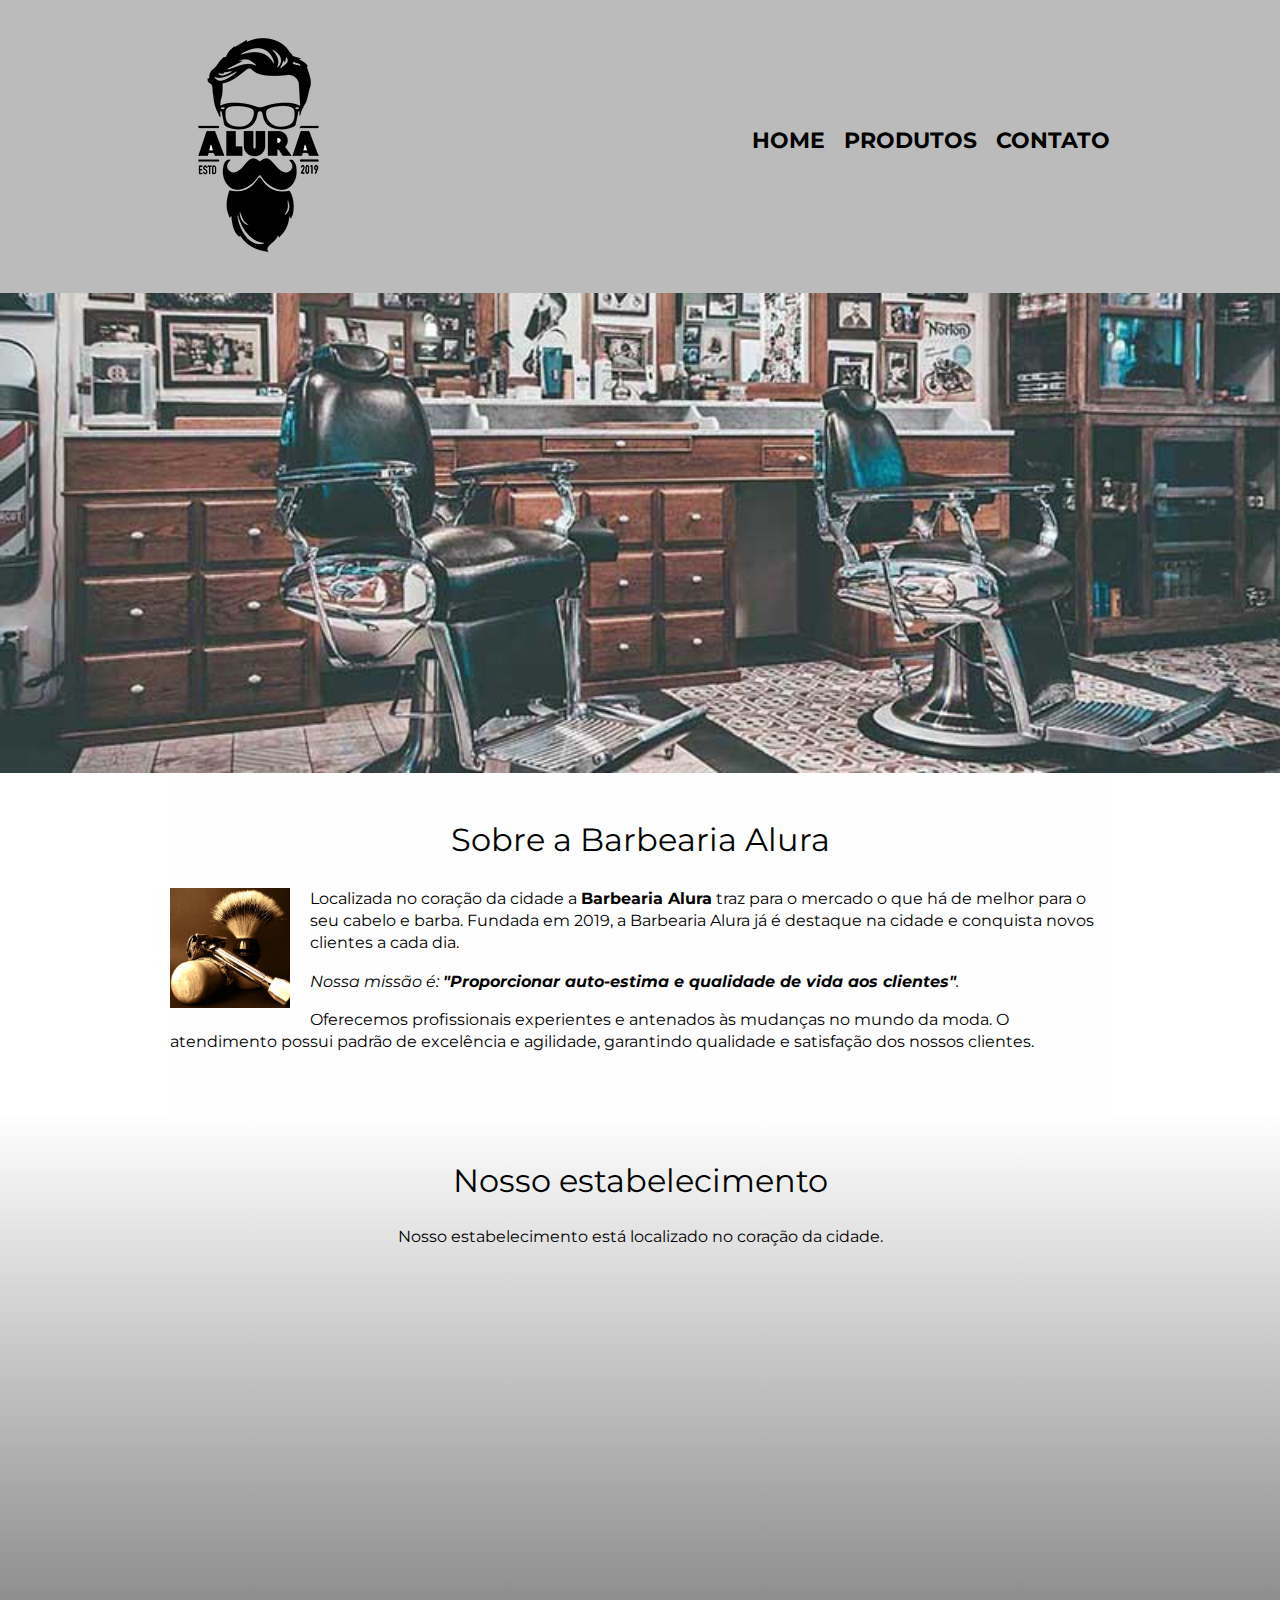
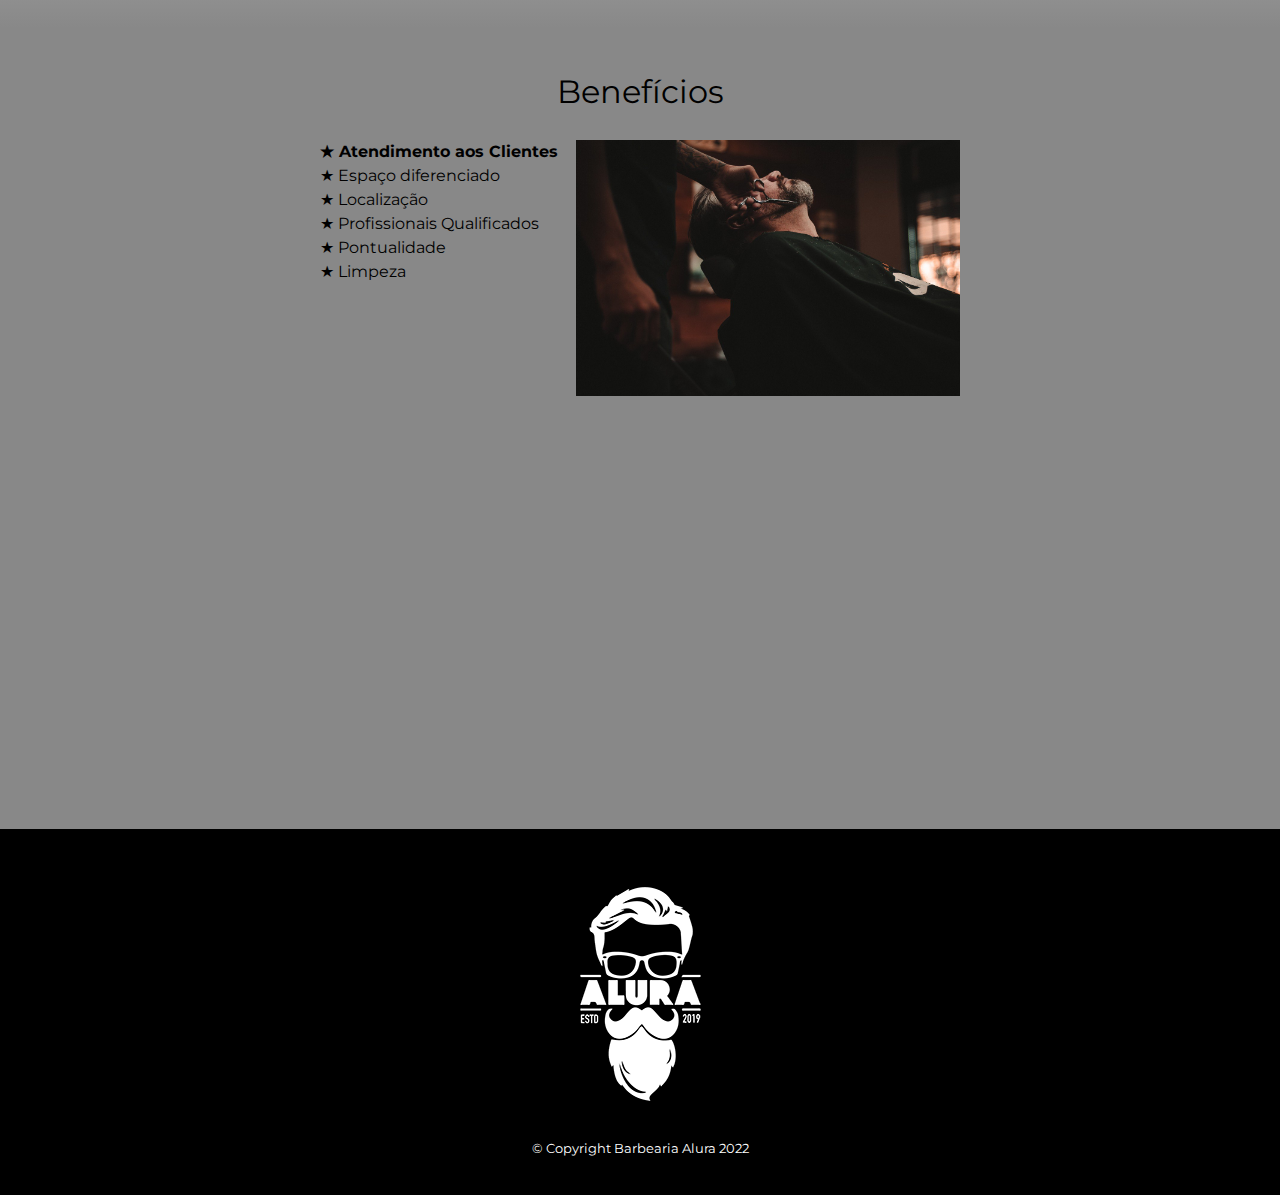
<file: index.html>
<!DOCTYPE html>
<html lang="pt-br">
	<head>
		<meta charset="UTF-8">
		<title>Barbearia Alura</title>
		<link rel="stylesheet" href="reset.css">
		<link rel="stylesheet" href="style.css">
		<link href="https://fonts.googleapis.com/css2?family=Montserrat:wght@200;400&display=swap" rel="stylesheet">
	</head>
	<body>
		<header>
			<div class="caixa">
				<h1><img src="imagens/logo.png" alt="logo da barbearia alura"></h1>
				<nav>
					<ul>
						<li><a href="index.html">Home</a></li>
						<li><a href="produtos.html">Produtos</a></li>
						<li><a href="contato.html">Contato</a></li>
					</ul>
				</nav>
			</div>
		</header>
		<img class="banner" src="imagens/banner.jpg" alt="imagem de banner">
		<main>
			<section class="principal">
				<h2 class="titulo-principal">Sobre a Barbearia Alura</h2>
				<img class="utensilios" src="imagens/utensilios.jpg" alt="imagem dos utensílios de um barbeiro">
				<p>Localizada no coração da cidade a <strong>Barbearia Alura</strong> traz para o mercado o que há de melhor para o seu cabelo e barba. Fundada em 2019, a Barbearia Alura já é destaque na cidade e conquista novos clientes a cada dia.</p>
				<p id="missao"><em>Nossa missão é: <strong>"Proporcionar auto-estima e qualidade de vida aos clientes"</strong>.</em></p>
				<p>Oferecemos profissionais experientes e antenados às mudanças no mundo da moda. O atendimento possui padrão de excelência e agilidade, garantindo qualidade e satisfação dos nossos clientes.</p>
			</section>
			<section class="mapa">
				<h3 class="titulo-principal">Nosso estabelecimento</h3>
				<p>Nosso estabelecimento está localizado no coração da cidade.</p>
				<div class="mapa-conteudo">
					<iframe src="https://www.google.com/maps/embed?pb=!1m18!1m12!1m3!1d3656.4499774665337!2d-46.634520585383264!3d-23.588189868467893!2m3!1f0!2f0!3f0!3m2!1i1024!2i768!4f13.1!3m3!1m2!1s0x94ce5a2b2ed7f3a1%3A0xab35da2f5ca62674!2sCaelum%20-%20Escola%20de%20Tecnologia!5e0!3m2!1spt-BR!2sbr!4v1647969881350!5m2!1spt-BR!2sbr" width="100%" height="300" style="border:0;" allowfullscreen="" loading="lazy"></iframe>
				</div>
			</section>
			<section class="beneficios">
				<h3 class="titulo-principal">Benefícios</h3>
					<div class="conteudo-beneficios">
						<ul class="lista-beneficios">
							<li class="itens">Atendimento aos Clientes</li>
							<li class="itens">Espaço diferenciado</li>
							<li class="itens">Localização</li>
							<li class="itens">Profissionais Qualificados</li>
							<li class="itens">Pontualidade</li>
							<li class="itens">Limpeza</li>
						</ul><img src="imagens/beneficios.jpg" class="imagem-beneficios" alt="imagem dos beneficios">
					</div>
				<div class="video">
					<iframe width="560" height="315" src="https://www.youtube.com/embed/wcVVXUV0YUY" title="YouTube video player" frameborder="0" allow="accelerometer; autoplay; clipboard-write; encrypted-media; gyroscope; picture-in-picture" allowfullscreen></iframe>
				</div>
			</section>
		</main>
		<footer>
			<img src="imagens/logo-branco.png" alt="logo da barbearia alura">
			<p class="copyright">&copy; Copyright Barbearia Alura 2022</p>
		</footer>
	</body>
</html>
</file>
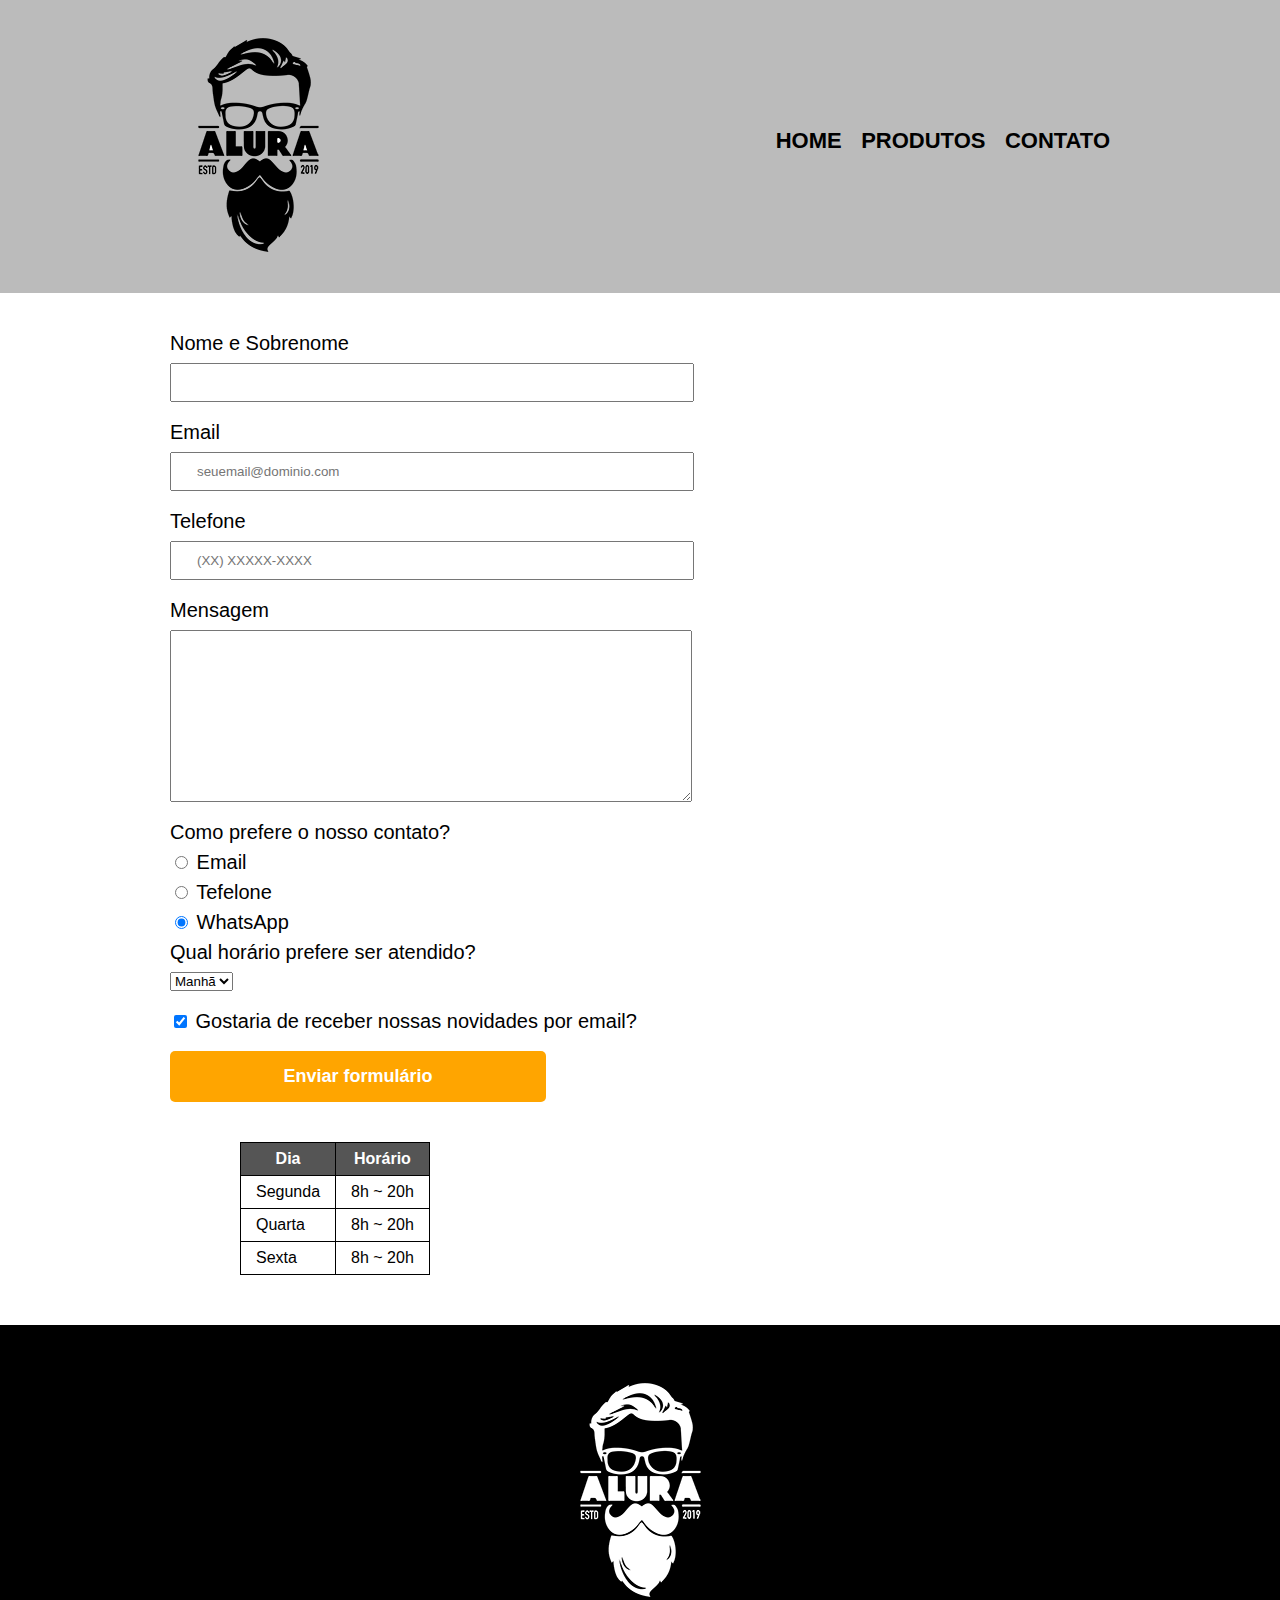
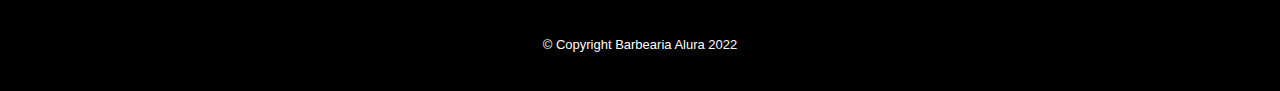
<file: contato.html>
<!DOCTYPE html>
<html>
	<head>
		<meta charset="UTF-8">
		<title>Contato - Barbeara Alura</title>
		<link rel="stylesheet" href="reset.css">
		<link rel="stylesheet" href="style.css">
	</head>
	<body>
		<header>
			<div class="caixa">
				<h1><img src="imagens/logo.png" alt="logo da barbearia alura"></h1>
				<nav>
					<ul>
						<li><a href="index.html">Home</a></li>
						<li><a href="produtos.html">Produtos</a></li>
						<li><a href="contato.html">Contato</a></li>
					</ul>
				</nav>
			</div>
		</header>
        <main>
            <form>
                <label for="nome-sobrenome">Nome e Sobrenome</label>
                <input type="text" id="nome-sobrenome" class="input-padrao" required>

                <label for="email">Email</label>
                <input type="email" id="email" class="input-padrao" placeholder="seuemail@dominio.com" required>

                <label for="telefone">Telefone</label>
                <input type="tel" id="telefone" class="input-padrao" placeholder="(XX) XXXXX-XXXX" required>

				<label for="mensagem">Mensagem</label>
				<textarea cols="70" rows="10" id="mensagem" class="input-padrao" required></textarea>

				<fieldset>
					<legend class="teste" id="teste">Como prefere o nosso contato?</legend>
					<label for="radio-email"><input type="radio" name="contato" value="email" id="radio-email"> Email</label>

					<label for="radio-telefone"><input type="radio" name="contato" value="telefone" id="radio-telefone"> Tefelone</label>
					
					<label for="radio-whatsapp"><input type="radio" name="contato" value="whatsapp" id="radio-whatsapp" checked> WhatsApp</label>
				</fieldset>

				<fieldset>
					<legend>Qual horário prefere ser atendido?</legend>
					<select name="" id="">
						<option value="">Manhã</option>
						<option value="">Tarde</option>
						<option value="">Noite</option>
					</select>
				</fieldset>

				<label class="checkbox"><input type="checkbox" checked> Gostaria de receber nossas novidades por email?</label>

                <input type="submit" value="Enviar formulário" class="enviar">
            </form>
			<table>
				<thead>
					<tr>
						<th>Dia</th>
						<th>Horário</th>
					</tr>
				</thead>
				<tbody>
					<tr>
						<td>Segunda</td>
						<td>8h ~ 20h</td>
					</tr>
					<tr>
						<td>Quarta</td>
						<td>8h ~ 20h</td>
					</tr>
					<tr>
						<td>Sexta</td>
						<td>8h ~ 20h</td>
					</tr>
				</tbody>
			</table>
        </main>
        <footer>
			<img src="imagens/logo-branco.png" alt="logo da barbearia alura">
			<p class="copyright">&copy; Copyright Barbearia Alura 2022</p>
		</footer>
	</body>
</html>
</file>
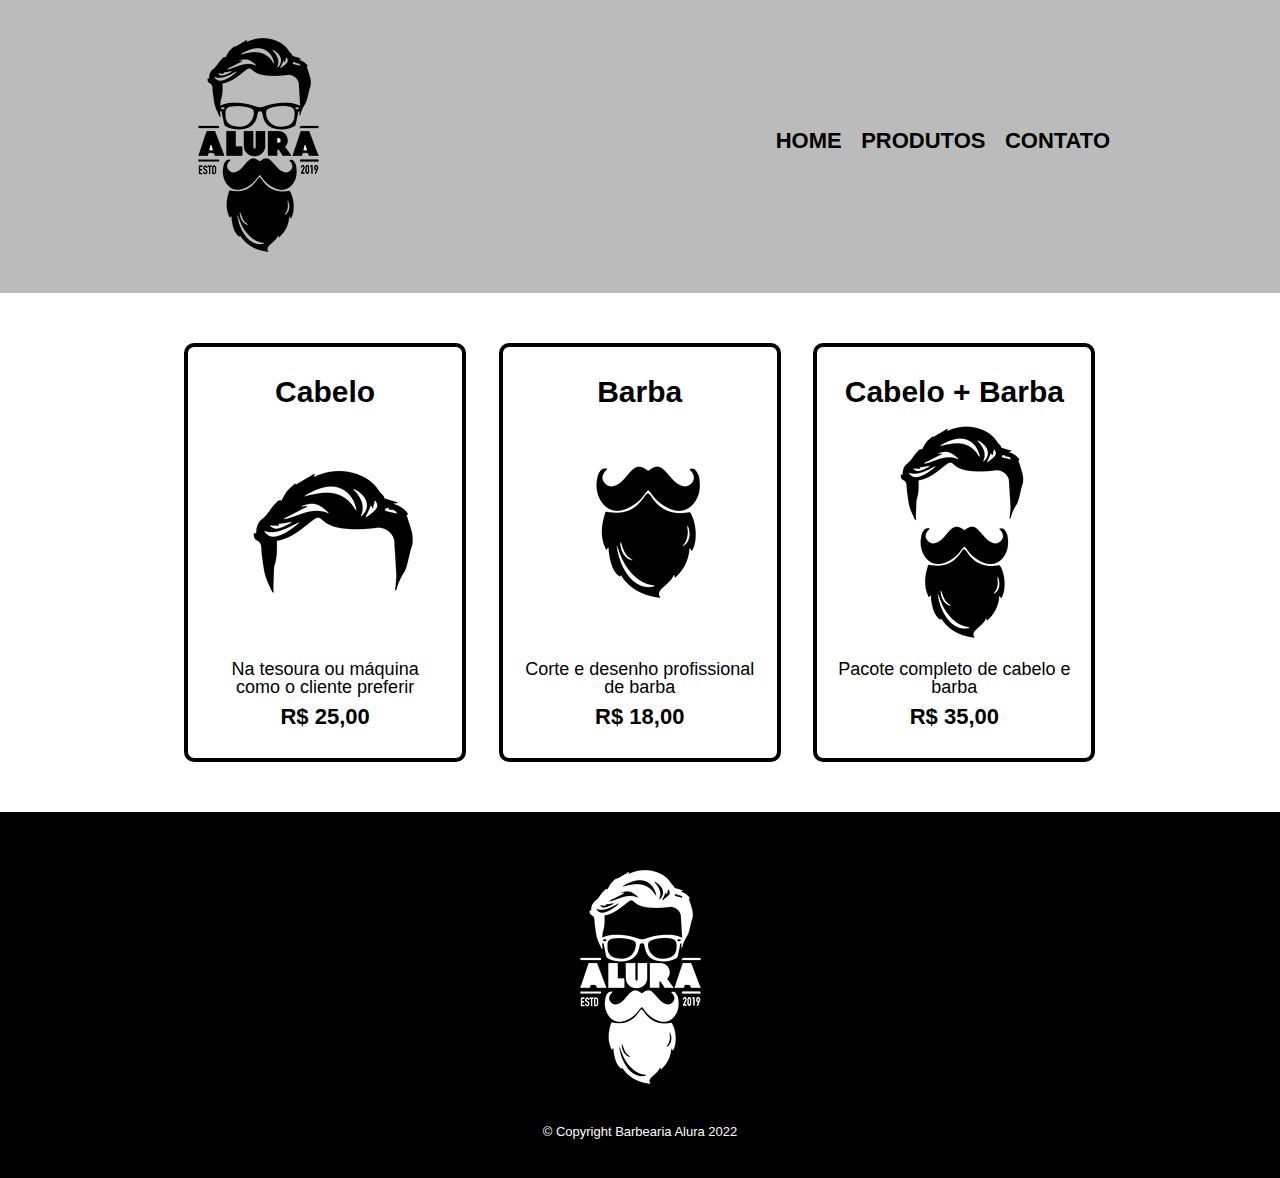
<file: produtos.html>
<!DOCTYPE html>
<html>
	<head>
		<meta charset="UTF-8">
		<title>Produtos - Barbearia Alura</title>
		<link rel="stylesheet" href="reset.css">
		<link rel="stylesheet" href="style.css">
	</head>
	<body>
		<header>
			<div class="caixa">
				<h1><img src="imagens/logo.png"></h1>

				<nav>
					<ul>
						<li><a href="index.html">Home</a></li>
						<li><a href="produtos.html">Produtos</a></li>
						<li><a href="contato.html">Contato</a></li>
					</ul>
				</nav>
			</div>
		</header>

		<main>
			<ul class="produtos">
				<li>
					<h2>Cabelo</h2>
					<img src="imagens/cabelo.jpg" alt="imagem do cabelo">
					<p class="produto-descricao">Na tesoura ou máquina como o cliente preferir</p>
					<p class="preco">R$ 25,00</p>
				</li>
				<li>
					<h2>Barba</h2>
					<img src="imagens/barba.jpg" alt="imagem da barba">
					<p class="produto-descricao">Corte e desenho profissional de barba</p>
					<p class="preco">R$ 18,00</p>
				</li>
				<li>
					<h2>Cabelo + Barba</h2>
					<img src="imagens/cabelo+barba.jpg" alt="imagem do cabelo + barbara">
					<p class="produto-descricao">Pacote completo de cabelo e barba</p>
					<p class="preco">R$ 35,00</p>
				</li>
			</ul>
		</main>

		<footer>
			<img src="imagens/logo-branco.png" alt="imagem da logo de copyright">
			<p class="copyright">&copy; Copyright Barbearia Alura 2022</p>
		</footer>
	</body>
</html>
</file>
<file: style.css>
body {
	font-family: 'Montserrat', sans-serif;
}

header {
	background: #BBBBBB;
	padding: 20px 0;
}

.caixa {
	position: relative;
	width: 940px;
	margin: 0 auto;
}

nav {
	position: absolute;
	top: 110px;
	right: 0;
}

nav li {
	display: inline-block;
	margin: 0 0 0 15px;
}

nav a {
	text-transform: uppercase;
	color: #000000;
	font-weight: bold;
	font-size: 22px;
	text-decoration: none;
}

nav a:hover {
	color: #c78c19;
	text-decoration: underline;
} 

.produtos {
	width: 940px;
	margin: 0 auto;
	padding: 50px 0;
}

.produtos li {
	display: inline-block;
	text-align: center;
	width: 30%;
	vertical-align: top;
	margin: 0 1.5%;
	padding: 30px 20px;
	box-sizing: border-box;
	border: 4px solid #000000;
	border-radius: 10px;
}

.produtos li:hover {
	border-color: #c78c19;
}

.produtos li:active {
	border-color: #088c19;
}

.produtos li:hover h2 {
	font-size: 34px;
}

.produtos h2 {
	font-size: 30px;
	font-weight: bold;
}

.produto-descricao{
	font-size: 18px;
}

.preco {
	font-size: 22px;
	font-weight: bold;
	margin-top: 10px;
}

footer {
	text-align: center;
	background: url("imagens/bg.jpg");
	padding: 40px 0;
}

.copyright {
	color: #FFFFFF;
	font-size: 13px;
	margin: 20px 0 0;
}

form {
	width: 940px;
	margin: 40px auto;
}

form label, form legend {
	display: block;
	font-size: 20px;
	margin: 0 0 10px;

}

.input-padrao {
	display: block;
	margin: 0 0 20px;
	padding: 10px 25px;
	width: 50%;
}

.checkbox {
	margin: 20px 0;
}

.enviar {
	width: 40%;
	padding: 15px 0;
	background-color: orange;
	color: white;
	font-weight: bold;
	font-size: 18px;
	border: none;
	border-radius: 5px;
	transition: 1s all;
	cursor: pointer;
}

.enviar:hover {
	background-color: darkorange;
	transform: scale(1.2);
}

table {
	margin: auto 240px 50px;

}

thead {
	background-color: #555555;
	color: white;
	font-weight: bold;
}

td, th {
	border: 1px solid #000000;
	padding: 8px 15px;
}


/** css da página inicial**/
.banner {
	width: 100%;
}

.titulo-principal {
	text-align: center;
	font-size: 2em;
	margin: 0 0 1em;
	clear: left;
}

.principal {
	padding: 3em 0;
	background-color: #fefefe;
	width: 940px;
	margin: 0 auto;
}

.principal p {
	margin: 0 0 1em;
	line-height: 1.39;
}

.principal strong {
	font-weight: bold;
}

.principal em {
	font-style: italic;
}

.conteudo-beneficios{
	width: 640px;
	margin: 0 auto;
}

.lista-beneficios {
	width: 40%;
	display: inline-block;
	vertical-align: top;
}

.itens {
	line-height: 1.5;
}

.itens::before {
	content: "★ ";
}

.itens:first-child {
	font-weight: bold;
}

.imagem-beneficios {
	width: 60%;
}

.utensilios {
	width: 120px;
	float: left;
	margin: 0 20px 20px 0;
}

.mapa {
	padding: 3em 0;
	background: linear-gradient(#fefefe, #888888);
}

.mapa-conteudo {
	width: 940px;
	margin: 0 auto;
}

.mapa p {
	margin: 0 0 2em;
	text-align: center;
}

.beneficios {
	padding: 3em 0;
	background-color: #888888;
}

.video {
	width: 560px;
	margin: 2em auto;
}
</file>
